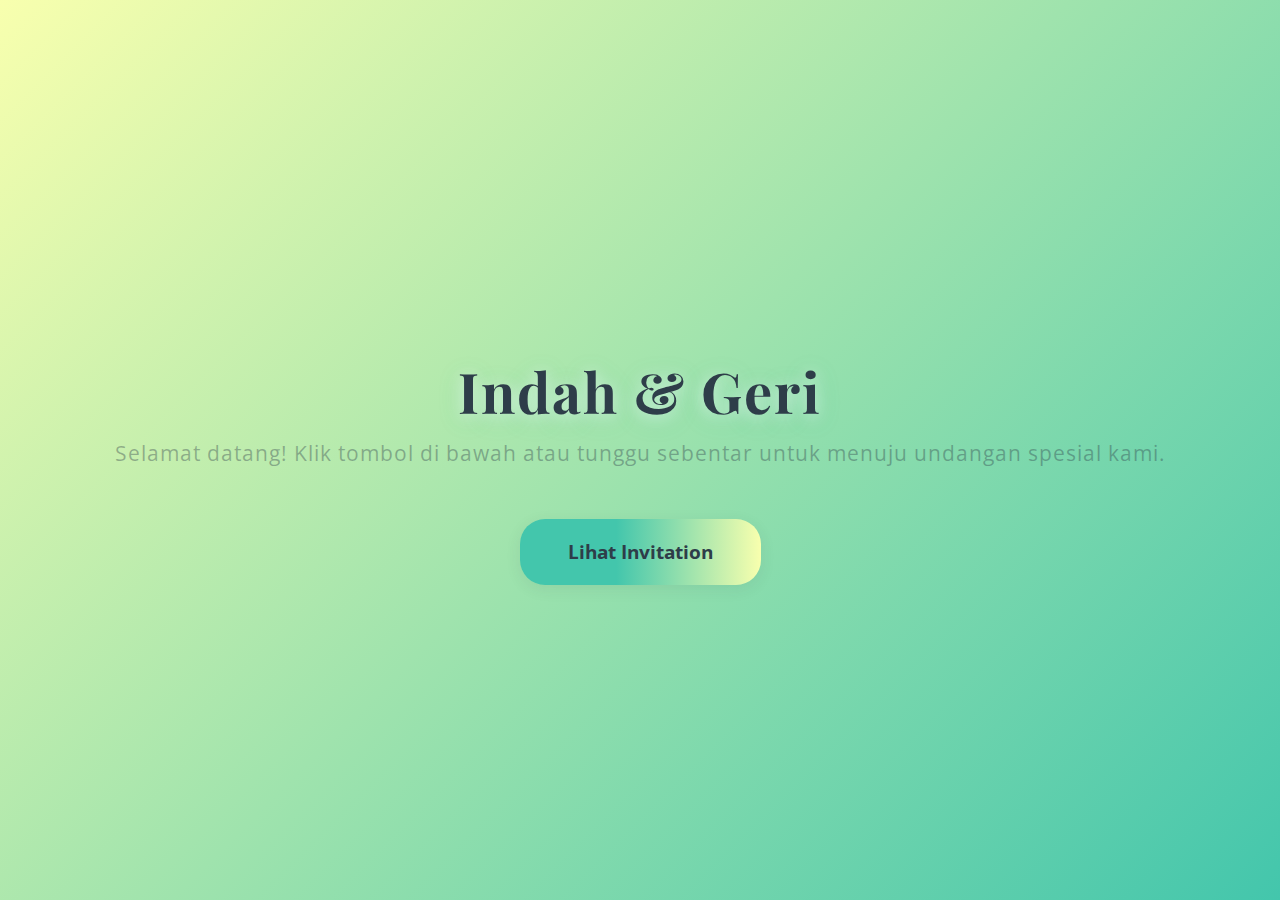
<file: index.html>
<!DOCTYPE html>
<html>
  <head>
    <meta charset="UTF-8">
    <title>Indah & Geri</title>
    <link href="https://fonts.googleapis.com/css?family=Playfair+Display:700,900|Open+Sans:400,700&display=swap" rel="stylesheet">
    <style>
      body {
        margin: 0;
        padding: 0;
        height: 100vh;
        background: linear-gradient(135deg, #f8ffae 0%, #43c6ac 100%);
        display: flex;
        flex-direction: column;
        align-items: center;
        justify-content: center;
        font-family: 'Open Sans', sans-serif;
        animation: fadeIn 2s;
      }
      @keyframes fadeIn {
        from { opacity: 0; }
        to   { opacity: 1; }
      }
      h1 {
        font-family: 'Playfair Display', serif;
        font-size: 3.5rem;
        color: #2e3d49;
        margin-bottom: 0.2em;
        text-shadow: 0 2px 16px #ffffffa0, 0 4px 24px #43c6ac40;
        letter-spacing: 2px;
        animation: float 3s infinite ease-in-out alternate;
      }
      @keyframes float {
        to {transform: translateY(-10px);}
      }
      .subtitle {
        font-size: 1.3rem;
        color: #2e3d4960;
        margin-bottom: 2.5em;
        letter-spacing: 1px;
      }
      .btn {
        padding: 1em 2.5em;
        font-size: 1.2rem;
        border: none;
        border-radius: 25px;
        background: linear-gradient(90deg, #43c6ac 40%, #f8ffae 100%);
        color: #2e3d49;
        font-family: 'Open Sans', sans-serif;
        font-weight: 700;
        cursor: pointer;
        box-shadow: 0 4px 16px #2e3d4915;
        transition: transform 0.2s, box-shadow 0.2s;
      }
      .btn:hover {
        transform: translateY(-5px) scale(1.05);
        box-shadow: 0 8px 32px #43c6ac40;
        background: linear-gradient(90deg, #f8ffae 0%, #43c6ac 100%);
      }
      .fade-out {
        animation: fadeOut 1s forwards;
      }
      @keyframes fadeOut {
        to { opacity: 0; }
      }
    </style>
    <script>
      // Redirect automatically after 3 seconds
      setTimeout(function() {
        document.body.classList.add('fade-out');
        setTimeout(function(){
          window.location.href = 'invitation.html';
        }, 1000);
      }, 3000);
    </script>
  </head>
  <body>
    <h1>Indah &amp; Geri</h1>
    <div class="subtitle">Selamat datang! Klik tombol di bawah atau tunggu sebentar untuk menuju undangan spesial kami.</div>
    <button class="btn" onclick="window.location.href='invitation.html'">Lihat Invitation</button>
  </body>
</html>
</file>
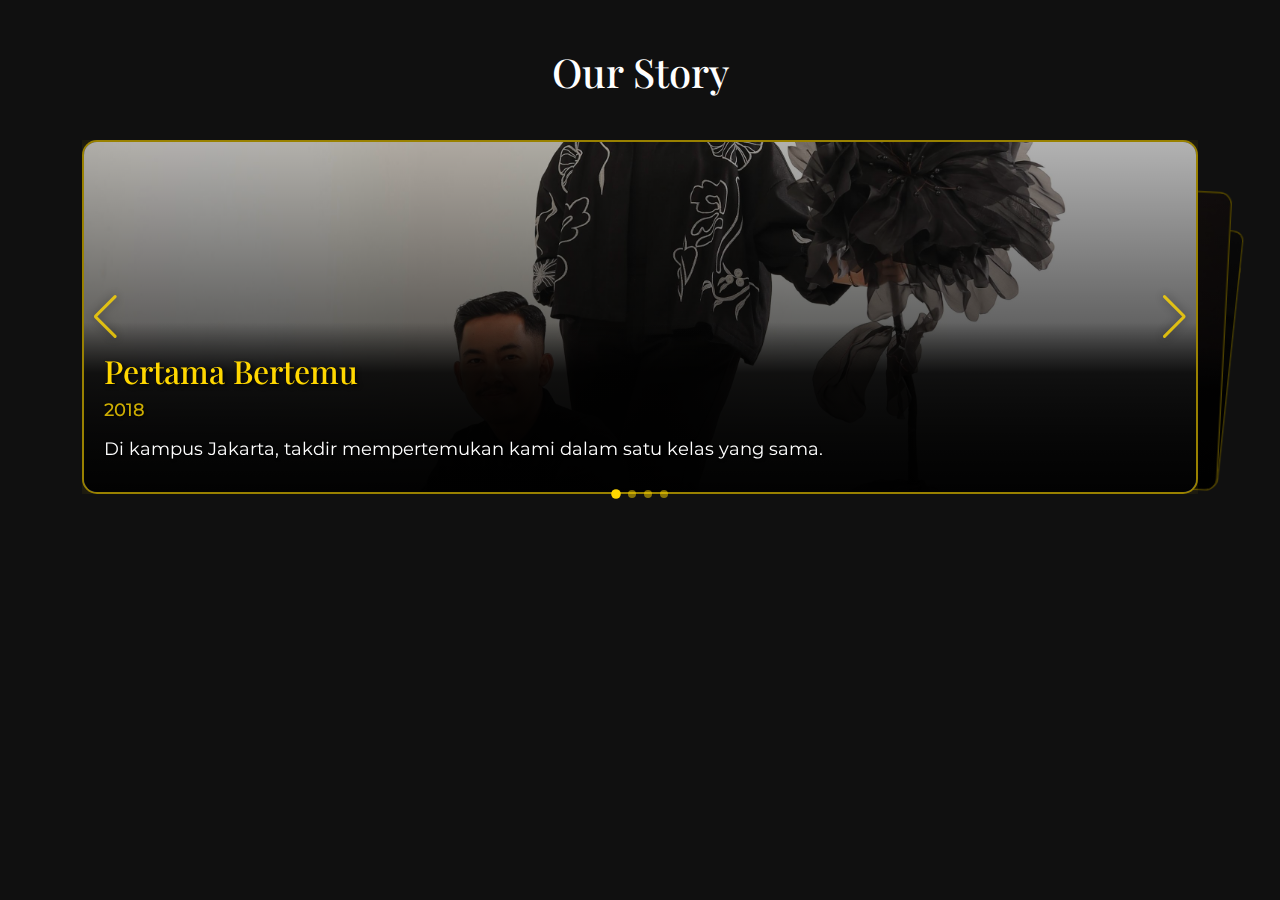
<file: assets/wedding-elegant/index.html>
<!DOCTYPE html>
<html lang="id">
<head>
  <meta charset="UTF-8">
  <meta name="viewport" content="width=device-width, initial-scale=1">
  <title>Undangan Pernikahan Elegan</title>
  <!-- Bootstrap 5 CSS -->
  <link href="https://cdn.jsdelivr.net/npm/bootstrap@5.3.3/dist/css/bootstrap.min.css" rel="stylesheet">
  <!-- Swiper CSS -->
  <link rel="stylesheet" href="https://cdn.jsdelivr.net/npm/swiper@11/swiper-bundle.min.css" />
  <!-- Google Fonts -->
  <link href="https://fonts.googleapis.com/css2?family=Playfair+Display:wght@700&family=Montserrat:wght@400;600&display=swap" rel="stylesheet">
  <style>
    /* Base styles */
    body {
      background: #101010;
      color: #fff;
      font-family: 'Montserrat', sans-serif;
      min-height: 100vh;
      line-height: 1.6;
    }

    /* Story Slider Styles */
    .story-slider {
      width: 100%;
      padding: 20px 0;
      overflow: visible;
    }

    .swiper-wrapper {
      perspective: 1000px;
    }

    .story-slide {
      background: #000;
      border-radius: 15px;
      border: 2px solid rgba(255, 215, 0, 0.3);
      overflow: hidden;
      position: relative;
      transform-style: preserve-3d;
      z-index: 1;
    }

    .story-slide-image {
      width: 100%;
      height: 350px;
      position: relative;
      overflow: hidden;
    }

    .story-slide-image::after {
      content: '';
      position: absolute;
      inset: 0;
      background: linear-gradient(180deg, 
        rgba(0,0,0,0.3) 0%,
        rgba(0,0,0,0.6) 50%,
        rgba(0,0,0,0.85) 100%
      );
      z-index: 1;
    }

    .story-slide-image img {
      width: 100%;
      height: 100%;
      object-fit: cover;
    }

    .story-slide-content {
      position: absolute;
      bottom: 0;
      left: 0;
      right: 0;
      padding: 30px 20px;
      z-index: 2;
      background: linear-gradient(180deg, 
        transparent 0%,
        rgba(0,0,0,0.8) 30%,
        rgba(0,0,0,0.95) 100%
      );
    }

    .story-slide-content h5 {
      color: #ffd700;
      font-size: 2rem;
      margin-bottom: 0.5rem;
      text-shadow: 2px 2px 4px rgba(0,0,0,0.8);
      font-family: 'Playfair Display', serif;
    }

    .story-slide-content h6 {
      color: rgba(255, 215, 0, 0.8);
      font-size: 1.1rem;
      margin-bottom: 1rem;
      text-shadow: 1px 1px 3px rgba(0,0,0,0.8);
    }

    .story-slide-content p {
      color: #fff;
      font-size: 1.1rem;
      line-height: 1.5;
      margin-bottom: 0;
      text-shadow: 1px 1px 3px rgba(0,0,0,0.8);
    }

    .swiper-slide-active .story-slide {
      border-color: rgba(255, 215, 0, 0.6);
      box-shadow: 0 0 30px rgba(255, 215, 0, 0.2);
      z-index: 2;
    }

    .swiper-slide-active .story-slide-image img {
      transform: scale(1.05);
      transition: transform 0.8s ease;
    }

    /* Navigation */
    .story-slider .swiper-button-next,
    .story-slider .swiper-button-prev {
      color: #ffd700;
      text-shadow: 0 0 10px rgba(0,0,0,0.5);
      opacity: 0.8;
      transition: all 0.3s ease;
    }

    .story-slider .swiper-button-next:hover,
    .story-slider .swiper-button-prev:hover {
      opacity: 1;
      transform: scale(1.1);
    }

    .story-slider .swiper-pagination-bullet {
      background: #ffd700;
      opacity: 0.5;
      transition: all 0.3s ease;
    }

    .story-slider .swiper-pagination-bullet-active {
      opacity: 1;
      transform: scale(1.2);
      background: #ffd700;
    }

    @media (max-width: 768px) {
      .story-slide-image {
        height: 280px;
      }

      .story-slide-content {
        padding: 25px 15px;
      }

      .story-slide-content h5 {
        font-size: 1.5rem;
      }

      .story-slide-content h6 {
        font-size: 1rem;
      }

      .story-slide-content p {
        font-size: 0.95rem;
        line-height: 1.4;
      }
    }
  </style>
</head>
<body>
  <!-- Section: Our Story -->
  <section id="story" class="container py-5">
    <div class="minimal-card">
      <h2 class="text-center gold mb-4" style="font-family: 'Playfair Display', serif; font-size: 2.5rem;">Our Story</h2>
      
      <!-- Swiper -->
      <div class="swiper story-slider">
        <div class="swiper-wrapper">
          <!-- Slide 1 -->
          <div class="swiper-slide">
            <div class="story-slide">
              <div class="story-slide-image">
                <img src="../../assets/indah_geri/prewedding-indah-geri-1.jpg" alt="First Meet">
              </div>
              <div class="story-slide-content">
                <h5>Pertama Bertemu</h5>
                <h6>2018</h6>
                <p>Di kampus Jakarta, takdir mempertemukan kami dalam satu kelas yang sama.</p>
              </div>
            </div>
          </div>

          <!-- Slide 2 -->
          <div class="swiper-slide">
            <div class="story-slide">
              <div class="story-slide-image">
                <img src="../../assets/indah_geri/prewedding-indah-geri-3.jpg" alt="Dating">
              </div>
              <div class="story-slide-content">
                <h5>Mulai Berkomitmen</h5>
                <h6>2020</h6>
                <p>Setelah dua tahun mengenal, kami memutuskan untuk menjalin hubungan yang lebih serius.</p>
              </div>
            </div>
          </div>

          <!-- Slide 3 -->
          <div class="swiper-slide">
            <div class="story-slide">
              <div class="story-slide-image">
                <img src="../../assets/indah_geri/prewedding-indah-geri-5.jpg" alt="Engagement">
              </div>
              <div class="story-slide-content">
                <h5>Lamaran</h5>
                <h6>2024</h6>
                <p>Momen sakral penuh haru saat keluarga kami bertemu dalam acara lamaran.</p>
              </div>
            </div>
          </div>

          <!-- Slide 4 -->
          <div class="swiper-slide">
            <div class="story-slide">
              <div class="story-slide-image">
                <img src="../../assets/indah_geri/prewedding-indah-geri-7.jpg" alt="Wedding">
              </div>
              <div class="story-slide-content">
                <h5>Menuju Pernikahan</h5>
                <h6>2025</h6>
                <p>Kini kami siap melangkah ke jenjang pernikahan dengan restu keluarga tercinta.</p>
              </div>
            </div>
          </div>
        </div>
        
        <div class="swiper-pagination"></div>
        <div class="swiper-button-next"></div>
        <div class="swiper-button-prev"></div>
      </div>
    </div>
  </section>

  <!-- Scripts -->
  <script src="https://cdn.jsdelivr.net/npm/bootstrap@5.3.3/dist/js/bootstrap.bundle.min.js"></script>
  <script src="https://cdn.jsdelivr.net/npm/swiper@11/swiper-bundle.min.js"></script>
  <script>
    // Initialize Story Slider
    var storySwiper = new Swiper(".story-slider", {
      effect: "cards",
      grabCursor: true,
      centeredSlides: true,
      slidesPerView: "auto",
      initialSlide: 0,
      speed: 800,
      spaceBetween: 0,
      cardsEffect: {
        perSlideOffset: 8,
        perSlideRotate: 2,
        rotate: true,
        slideShadows: false
      },
      pagination: {
        el: ".swiper-pagination",
        clickable: true,
      },
      navigation: {
        nextEl: ".swiper-button-next",
        prevEl: ".swiper-button-prev",
      },
      autoplay: {
        delay: 5000,
        disableOnInteraction: false,
      },
      breakpoints: {
        768: {
          cardsEffect: {
            perSlideOffset: 12,
            perSlideRotate: 3
          }
        }
      }
    });
  </script>
</body>
</html>
</file>
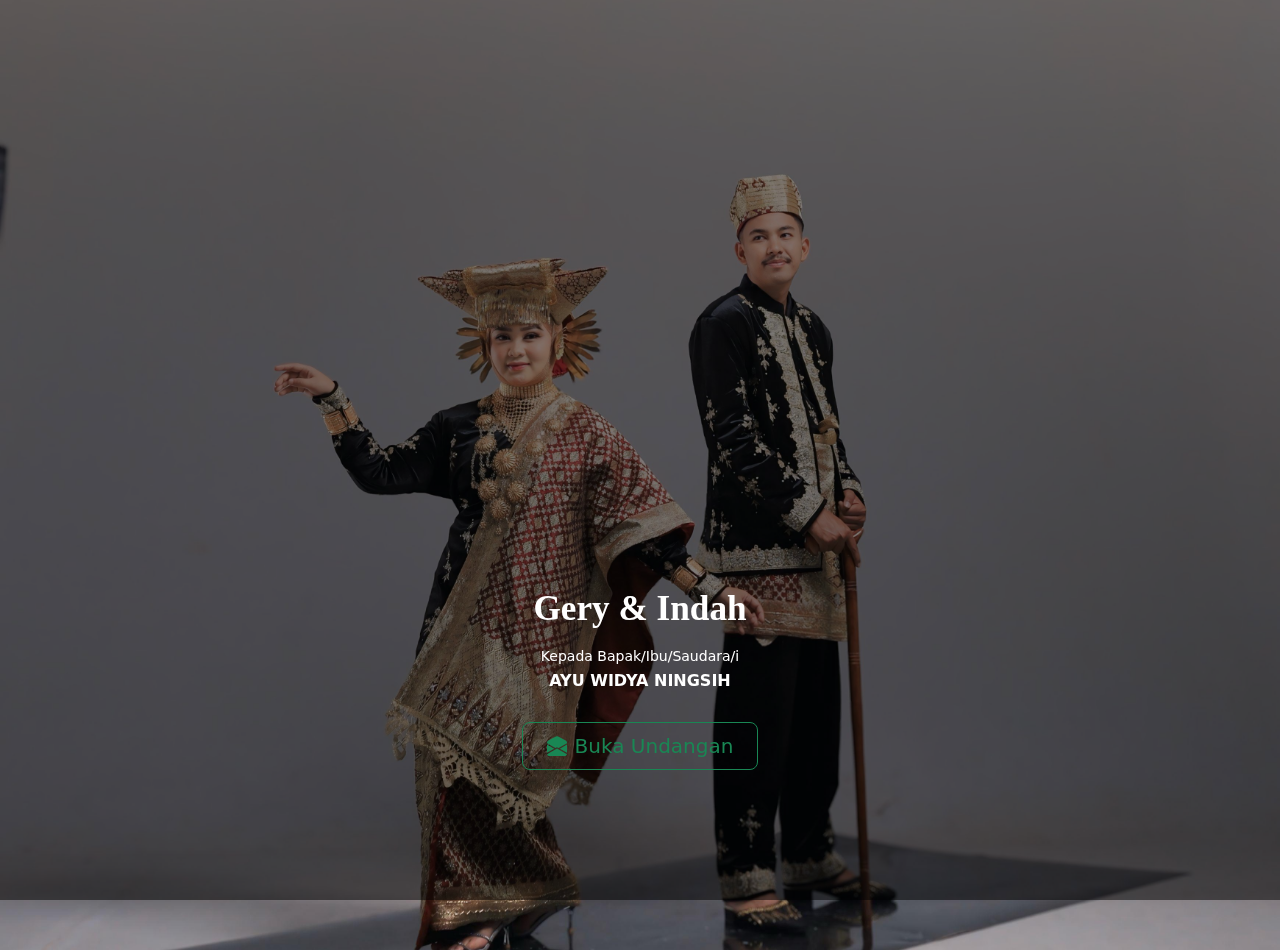
<file: invitation.html>
<!DOCTYPE html>
<html lang="en">
<head>
    <meta charset="UTF-8">
    <meta name="viewport" content="width=device-width, initial-scale=1.0">
    <title>Undangan</title>
    <link rel="stylesheet" href="https://cdn.jsdelivr.net/npm/bootstrap@5.3.6/dist/css/bootstrap.min.css">
    <link rel="stylesheet" href="https://cdn.jsdelivr.net/npm/bootstrap-icons@1.10.5/font/bootstrap-icons.css">
    <style>
        body {
            background-color: #f8f9fa;
            background-image: url('./assets/indah_geri/prewedding-indah-geri-6.jpg'); /* Ganti URL sesuai kebutuhan */
            background-size: cover;
            background-position: center;
            background-repeat: no-repeat;
            min-height: 100vh;
            position: relative;
        }

        .bg-overlay {
            position: fixed;
            top: 0;
            left: 0;
            width: 100vw;
            height: 100vh;
            background: rgba(0,0,0,0.5); /* Ubah opacity sesuai kebutuhan */
            z-index: 1;
        }

        .container {
            margin-top: 50px;
            position: relative;
            z-index: 2;
        }

        .bride-groom {
          font-family: 'Great Vibes', cursive;
          font-size: 2.2em;
          margin: 0 0 8px 0;
        }

        @media (max-width: 576px) {
            body {
                background-position: top center;
                background-size: cover;
            }
            .container {
                margin-top: 20px;
            }
        }
    </style>
</head>
<body>
    <div class="bg-overlay"></div>
    <div class="container">
        <div class="row justify-content-center align-items-end" style="min-height: 80vh;">
            <div class="col-12 col-md-8 text-center text-white">
                <h1 class="display-4 display-md-2 fw-bold bride-groom mb-3">Gery & Indah</h1>
                <p class="mb-1 small">Kepada Bapak/Ibu/Saudara/i</p>
                <p class="h6 fw-bold text-uppercase">AYU WIDYA NINGSIH</p>
                <a href="./detail" class="btn btn-outline-success btn-lg mt-4 px-4">
                    <i class="bi bi-envelope-open-fill me-2"></i>Buka Undangan
                </a>
            </div>
        </div>
    </div>

    <script src="https://cdn.jsdelivr.net/npm/bootstrap@5.3.6/dist/js/bootstrap.bundle.min.js"></script>
    <script>
        // JavaScript code can be added here if needed
        // Example: Alert on RSVP button click
        document.querySelector('.btn-primary').addEventListener('click', function() {
            alert('Terima kasih telah mengonfirmasi kehad iran Anda!');
        });
    </script>
</body>
</html>
</file>
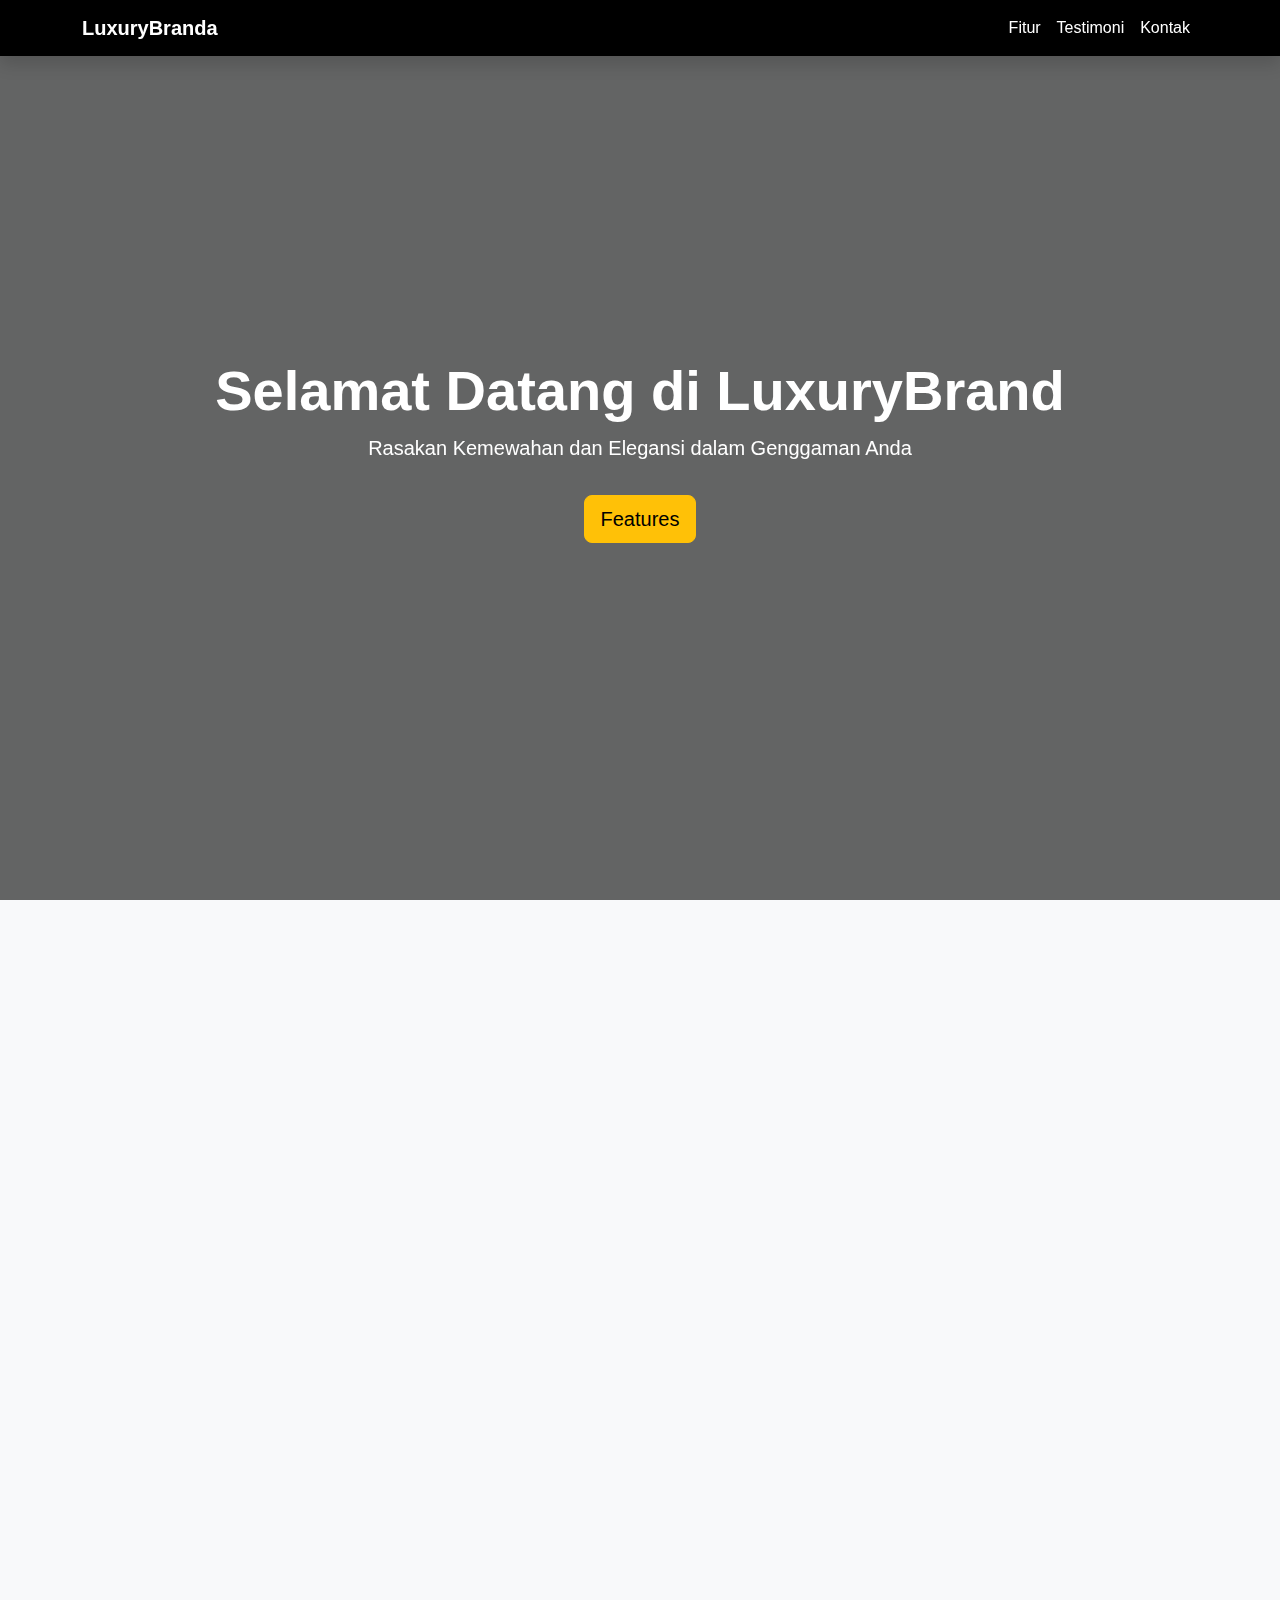
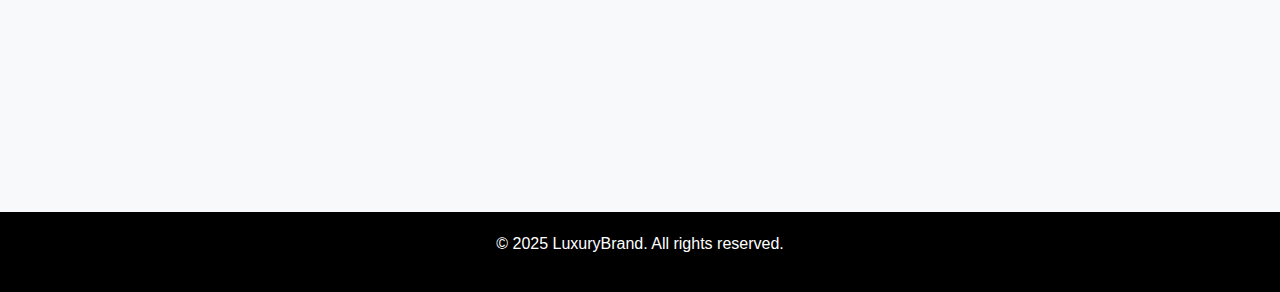
<file: wed.html>
<!DOCTYPE html>
<html lang="id">
<head>
  <meta charset="UTF-8" />
  <meta name="viewport" content="width=device-width, initial-scale=1" />
  <title>Luxury Landing Page</title>

  <!-- Bootstrap CSS -->
  <link href="https://cdn.jsdelivr.net/npm/bootstrap@5.3.3/dist/css/bootstrap.min.css" rel="stylesheet" />

  <!-- AOS CSS -->
  <link href="https://cdn.jsdelivr.net/npm/aos@2.3.4/dist/aos.css" rel="stylesheet" />

  <style>
    html {
      scroll-behavior: smooth;
    }
    body {
      font-family: 'Segoe UI', sans-serif;
      background-color: #f8f9fa;
    }
    .navbar {
      background-color: #000;
    }
    .navbar-brand,
    .nav-link {
      color: #fff !important;
    }
    .hero {
      background: url('https://images.unsplash.com/photo-1542314831-068cd1dbfeeb?auto=format&fit=crop&w=1500&q=80') no-repeat center center/cover;
      height: 100vh;
      color: white;
      display: flex;
      align-items: center;
      justify-content: center;
      text-align: center;
      position: relative;
    }
    .hero::before {
      content: "";
      position: absolute;
      top: 0; left: 0; right: 0; bottom: 0;
      background: rgba(0, 0, 0, 0.6);
    }
    .hero-content {
      position: relative;
      z-index: 1;
    }
    .section-title {
      font-size: 2.5rem;
      font-weight: bold;
    }
    .feature-icon {
      font-size: 3rem;
      color: #d4af37;
    }
    footer {
      background-color: #000;
      color: white;
      padding: 20px 0;
    }
  </style>
</head>
<body>

  <!-- Navbar -->
  <nav class="navbar navbar-expand-lg shadow fixed-top">
    <div class="container">
      <a class="navbar-brand fw-bold" href="#">LuxuryBranda</a>
      <button class="navbar-toggler" type="button" data-bs-toggle="collapse" data-bs-target="#navbarNav">
        <span class="navbar-toggler-icon text-light"></span>
      </button>
      <div class="collapse navbar-collapse" id="navbarNav">
        <ul class="navbar-nav ms-auto">
          <li class="nav-item"><a class="nav-link" href="#features">Fitur</a></li>
          <li class="nav-item"><a class="nav-link" href="#testimonials">Testimoni</a></li>
          <li class="nav-item"><a class="nav-link" href="#contact">Kontak</a></li>
        </ul>
      </div>
    </div>
  </nav>

  <!-- Hero Section -->
  <section class="hero">
    <div class="hero-content">
      <h1 class="display-4 fw-bold" data-aos="fade-down" data-aos-duration="1500">Selamat Datang di LuxuryBrand</h1>
      <p class="lead" data-aos="fade-up" data-aos-delay="200">Rasakan Kemewahan dan Elegansi dalam Genggaman Anda</p>
      <a href="#" class="btn btn-warning btn-lg mt-3" data-scroll="#features" data-aos="zoom-in" data-aos-delay="400">Features</a>
    </div>
  </section>

  <!-- Features -->
  <section class="py-5" id="features">
    <div class="container text-center">
      <h2 class="section-title mb-4" data-aos="fade-up">Kenapa Memilih Kami?</h2>
      <div class="row g-4">
        <div class="col-md-4" data-aos="fade-up" data-aos-delay="100">
          <div class="feature-icon mb-3">💎</div>
          <h5>Kualitas Premium</h5>
          <p>Produk kami menggunakan material terbaik dengan standar internasional.</p>
        </div>
        <div class="col-md-4" data-aos="fade-up" data-aos-delay="200">
          <div class="feature-icon mb-3">🚀</div>
          <h5>Pelayanan Cepat</h5>
          <p>Tim kami siap melayani Anda dengan cepat dan profesional.</p>
        </div>
        <div class="col-md-4" data-aos="fade-up" data-aos-delay="300">
          <div class="feature-icon mb-3">👑</div>
          <h5>Desain Eksklusif</h5>
          <p>Desain mewah dan elegan yang tidak Anda temukan di tempat lain.</p>
        </div>
      </div>
    </div>
  </section>

  <!-- Testimonials -->
  <section class="bg-light py-5" id="testimonials">
    <div class="container text-center">
      <h2 class="section-title mb-4" data-aos="fade-up">Apa Kata Mereka?</h2>
      <div class="row g-4">
        <div class="col-md-4" data-aos="fade-right">
          <div class="p-4 bg-white rounded shadow">
            <p>"Sangat puas dengan pelayanan dan kualitas produk! Rekomendasi 100%!"</p>
            <strong>- Andi, Jakarta</strong>
          </div>
        </div>
        <div class="col-md-4" data-aos="fade-up">
          <div class="p-4 bg-white rounded shadow">
            <p>"Saya merasa sangat dimanjakan dengan pengalaman belanja di sini."</p>
            <strong>- Sinta, Surabaya</strong>
          </div>
        </div>
        <div class="col-md-4" data-aos="fade-left">
          <div class="p-4 bg-white rounded shadow">
            <p>"Produk mewah dengan harga yang sepadan. Worth every penny!"</p>
            <strong>- Kevin, Bali</strong>
          </div>
        </div>
      </div>
    </div>
  </section>

  <!-- Contact -->
  <section class="py-5" id="contact">
    <div class="container text-center">
      <h2 class="section-title mb-4" data-aos="zoom-in">Hubungi Kami</h2>
      <p data-aos="fade-up">Ingin bekerja sama atau punya pertanyaan? Kami siap membantu Anda.</p>
      <a href="mailto:info@luxurybrand.com" class="btn btn-dark btn-lg" data-aos="fade-up" data-aos-delay="200">Kirim Email</a>
    </div>
  </section>

  <!-- Footer -->
  <footer class="text-center">
    <div class="container">
      <p>&copy; 2025 LuxuryBrand. All rights reserved.</p>
    </div>
  </footer>

  <!-- Bootstrap JS -->
  <script src="https://cdn.jsdelivr.net/npm/bootstrap@5.3.3/dist/js/bootstrap.bundle.min.js"></script>

  <!-- AOS JS -->
  <script src="https://cdn.jsdelivr.net/npm/aos@2.3.4/dist/aos.js"></script>
  <script>
    AOS.init();

    // Custom smooth scroll tanpa mengubah hash URL
    document.querySelector('[data-scroll="#features"]').addEventListener('click', function(e) {
      e.preventDefault();
      const target = document.querySelector('#features');
      const offset = 70;
      const targetY = target.getBoundingClientRect().top + window.pageYOffset - offset;
      const startY = window.pageYOffset;
      const duration = 1200;
      const startTime = performance.now();

      function scrollStep(currentTime) {
        const elapsed = currentTime - startTime;
        const progress = Math.min(elapsed / duration, 1);
        const ease = progress < 0.5
          ? 2 * progress * progress
          : -1 + (4 - 2 * progress) * progress;

        window.scrollTo(0, startY + (targetY - startY) * ease);

        if (progress < 1) {
          requestAnimationFrame(scrollStep);
        }
      }

      requestAnimationFrame(scrollStep);
    });
  </script>

</body>
</html>
</file>
